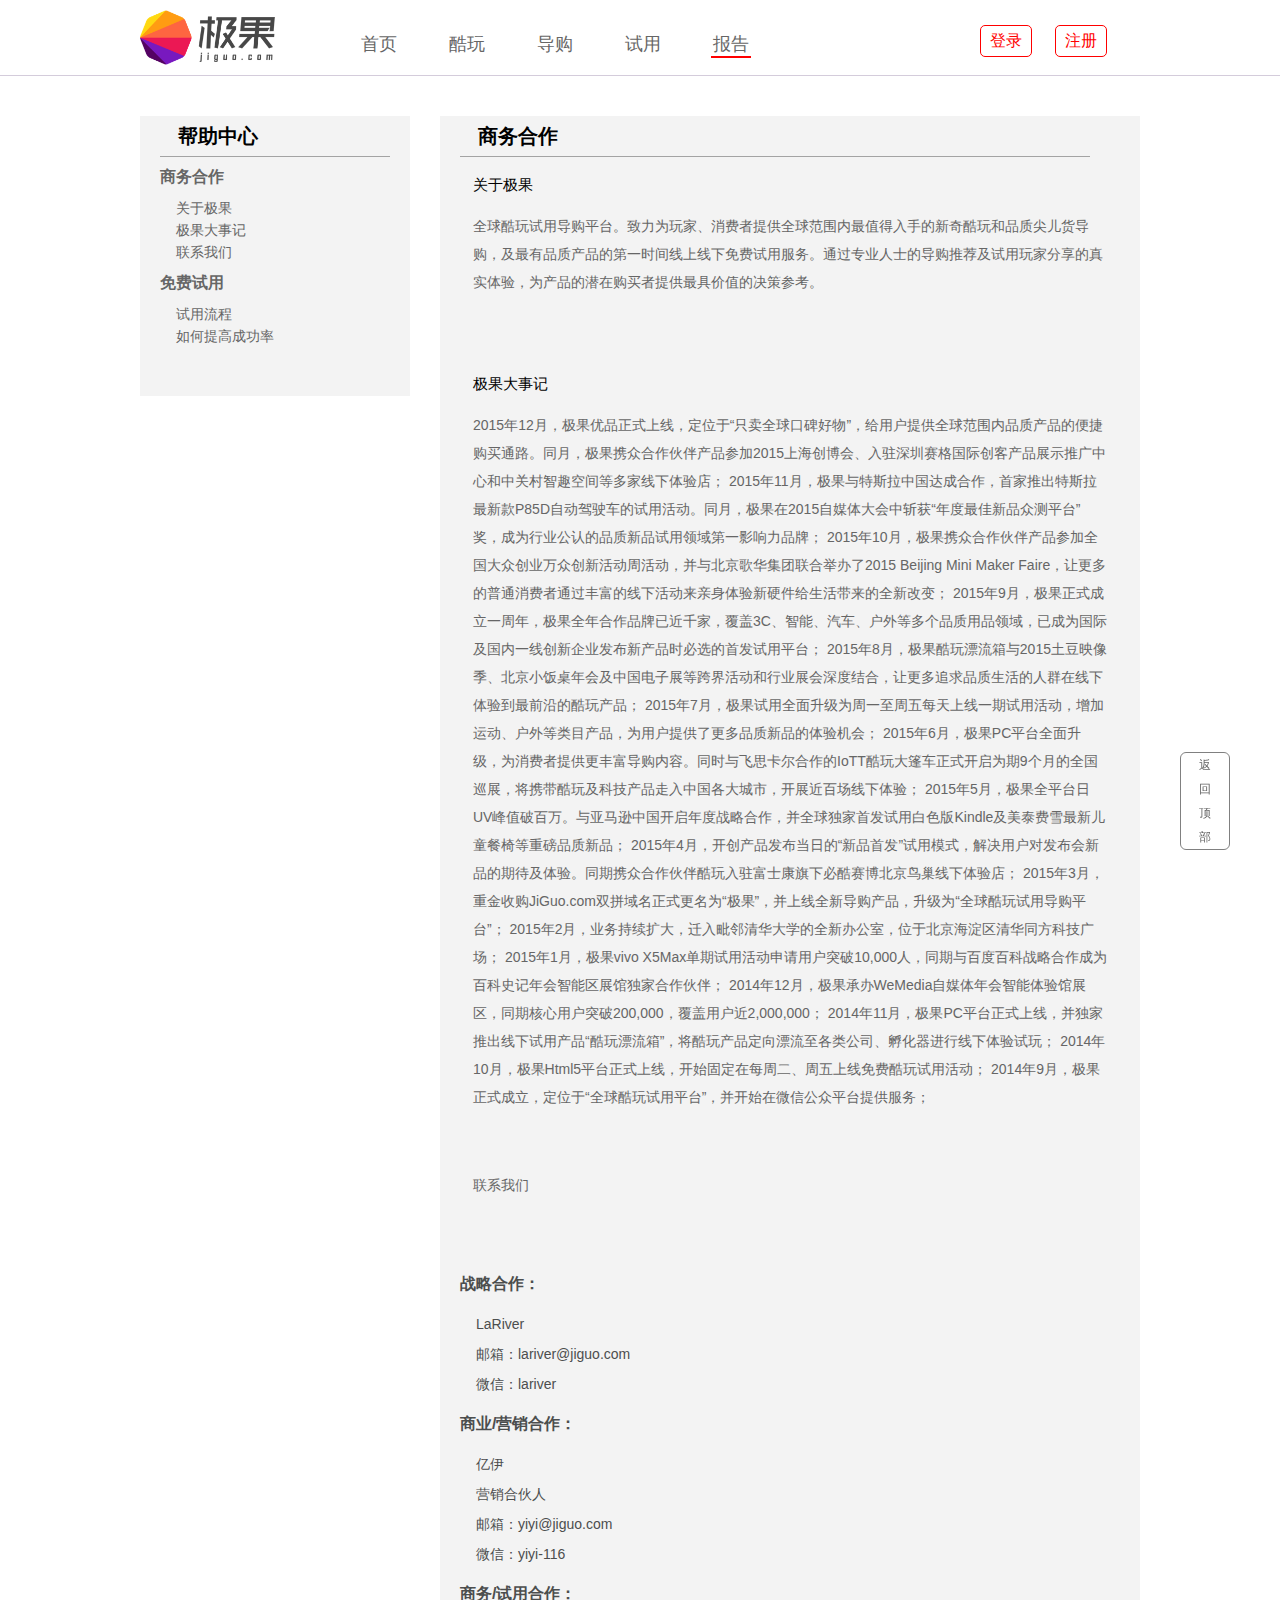
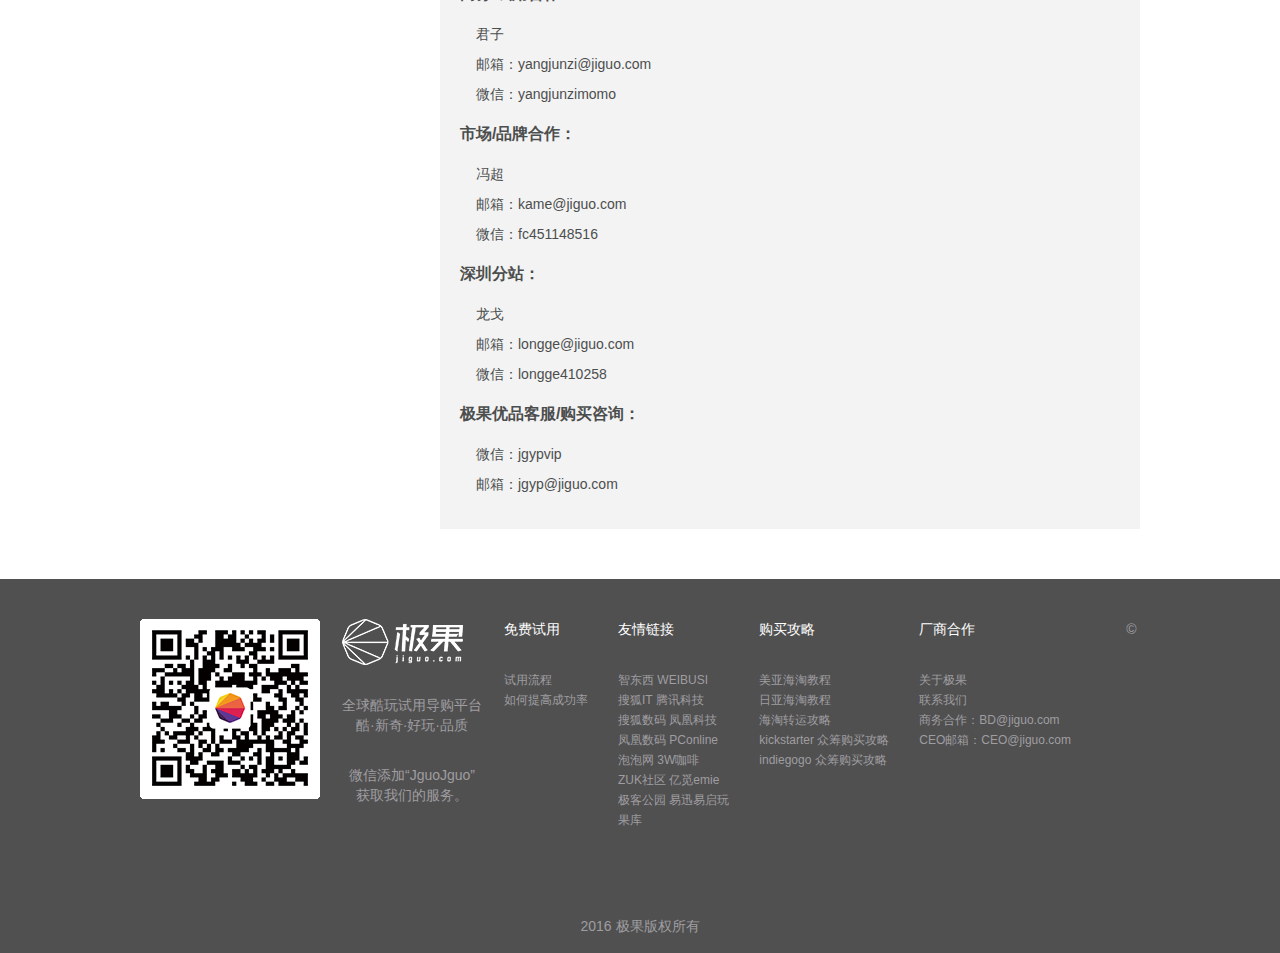
<file: b1.html>
<!DOCTYPE html>
<html lang="en">

<head>
    <meta charset="UTF-8">
    <meta http-equiv="X-UA-Compatible" content="IE=edge">
    <meta name="viewport" content="width=device-width, initial-scale=1.0">
    <title>关于极果</title>
    <link rel="stylesheet" href="./css/bace.css">
    <link rel="stylesheet" href="./css/public.css">
    <link rel="stylesheet" href="./css/public11.css">
    <link rel="stylesheet" href="./css/b.css">
    <link rel="shortcut icon" href="../use_ful/img/img/ic.ico" />
</head>

<body>
    <!--头部 start -->
    <div class="box">
        <div class="bj">
            <div class="bx clearfix">
                <div class="loge"><img src="./img/img/logonew.png" alt=""></div>
                <ul class="clearfix clo">
                    <li><a href="./index.html">首页</a></li>
                    <li><a href="./play(酷玩)/play.html" target="blank">酷玩</a></li>
                    <li><a href="./guid(导航)/guid.html" target="blank">导购</a></li>
                    <li><a href="./use(试用)/use.html" target="blank">试用</a></li>
                    <li class="active"><a href="./report(报告）/report.html" target="blank">报告</a></li>
                </ul>
                <div>
                    <span class="btn" target="blank"><a href="https://www.baidu.com/"><i
                                class="fa fa-search"></i></a></span>
                    <button><a href="./up.html" target="blank">登录</a></button>

                    <button><a href="./regist.html" target="blank">注册</a></button>
                </div>
            </div>
        </div>
    </div>
    <!--头部 end -->
    <section class="con bx">
        <div class="left">
            <h1>帮助中心</h1>
            <ol>
                商务合作
                <li>关于极果</li>
                <li>极果大事记</li>
                <li>联系我们</li>
            </ol>
            <ol>
                免费试用
                <li>试用流程</li>
                <li>如何提高成功率</li>
            </ol>
        </div>
        <div class="right">
            <h1>商务合作</h1>
            <h2>关于极果</h2>
            <p>
                全球酷玩试用导购平台。致力为玩家、消费者提供全球范围内最值得入手的新奇酷玩和品质尖儿货导购，及最有品质产品的第一时间线上线下免费试用服务。通过专业人士的导购推荐及试用玩家分享的真实体验，为产品的潜在购买者提供最具价值的决策参考。
            </p>
            <h2>极果大事记</h2>
            <p>
                2015年12月，极果优品正式上线，定位于“只卖全球口碑好物”，给用户提供全球范围内品质产品的便捷购买通路。同月，极果携众合作伙伴产品参加2015上海创博会、入驻深圳赛格国际创客产品展示推广中心和中关村智趣空间等多家线下体验店；
                2015年11月，极果与特斯拉中国达成合作，首家推出特斯拉最新款P85D自动驾驶车的试用活动。同月，极果在2015自媒体大会中斩获“年度最佳新品众测平台”奖，成为行业公认的品质新品试用领域第一影响力品牌；
                2015年10月，极果携众合作伙伴产品参加全国大众创业万众创新活动周活动，并与北京歌华集团联合举办了2015 Beijing Mini Maker
                Faire，让更多的普通消费者通过丰富的线下活动来亲身体验新硬件给生活带来的全新改变；
                2015年9月，极果正式成立一周年，极果全年合作品牌已近千家，覆盖3C、智能、汽车、户外等多个品质用品领域，已成为国际及国内一线创新企业发布新产品时必选的首发试用平台；
                2015年8月，极果酷玩漂流箱与2015土豆映像季、北京小饭桌年会及中国电子展等跨界活动和行业展会深度结合，让更多追求品质生活的人群在线下体验到最前沿的酷玩产品；
                2015年7月，极果试用全面升级为周一至周五每天上线一期试用活动，增加运动、户外等类目产品，为用户提供了更多品质新品的体验机会；
                2015年6月，极果PC平台全面升级，为消费者提供更丰富导购内容。同时与飞思卡尔合作的IoTT酷玩大篷车正式开启为期9个月的全国巡展，将携带酷玩及科技产品走入中国各大城市，开展近百场线下体验；
                2015年5月，极果全平台日UV峰值破百万。与亚马逊中国开启年度战略合作，并全球独家首发试用白色版Kindle及美泰费雪最新儿童餐椅等重磅品质新品；
                2015年4月，开创产品发布当日的“新品首发”试用模式，解决用户对发布会新品的期待及体验。同期携众合作伙伴酷玩入驻富士康旗下必酷赛博北京鸟巢线下体验店；
                2015年3月，重金收购JiGuo.com双拼域名正式更名为“极果”，并上线全新导购产品，升级为“全球酷玩试用导购平台”；
                2015年2月，业务持续扩大，迁入毗邻清华大学的全新办公室，位于北京海淀区清华同方科技广场；
                2015年1月，极果vivo X5Max单期试用活动申请用户突破10,000人，同期与百度百科战略合作成为百科史记年会智能区展馆独家合作伙伴；
                2014年12月，极果承办WeMedia自媒体年会智能体验馆展区，同期核心用户突破200,000，覆盖用户近2,000,000；
                2014年11月，极果PC平台正式上线，并独家推出线下试用产品“酷玩漂流箱”，将酷玩产品定向漂流至各类公司、孵化器进行线下体验试玩；
                2014年10月，极果Html5平台正式上线，开始固定在每周二、周五上线免费酷玩试用活动；
                2014年9月，极果正式成立，定位于“全球酷玩试用平台”，并开始在微信公众平台提供服务；
            </p>
            <p>
                联系我们
            </p>
            <ul>
                战略合作：
                <li>LaRiver</li>
                <li>邮箱：lariver@jiguo.com</li>
                <li>微信：lariver</li>
            </ul>
            <ul>
                商业/营销合作：
                <li> 亿伊</li>
                <li> 营销合伙人</li>
                <li>邮箱：yiyi@jiguo.com</li>
                <li>微信：yiyi-116</li>
            </ul>
            <ul>
                商务/试用合作：
                <li>君子</li>
                <li>邮箱：yangjunzi@jiguo.com</li>
                <li> 微信：yangjunzimomo</li>
            </ul>
            <ul>
                市场/品牌合作：
                <li> 冯超</li>
                <li> 邮箱：kame@jiguo.com</li>
                <li>微信：fc451148516</li>
            </ul>
            <ul>
                深圳分站：
                <li> 龙戈</li>
                <li> 邮箱：longge@jiguo.com</li>
                <li> 微信：longge410258</li>
            </ul>
            <ul>
                极果优品客服/购买咨询：
                <li>微信：jgypvip</li>
                <li>邮箱：jgyp@jiguo.com</li>
            </ul>
        </div>
    </section>
    <!--b 底部样式 start -->
    <section id="foot">
        <section class="footer bx">
            <div class="footer_left">
                <img src="./img/img/code.png" alt="">
            </div>
            <div class="footer_centre">
                <img src="./img/img/logoImg.jpg" alt="">
                <p>全球酷玩试用导购平台<br>酷·新奇·好玩·品质</p>
                <p>微信添加“JguoJguo”<br>获取我们的服务。</p>
            </div>
            <div class="footer_right">
                <dl>
                    <dt><a href="./b2.html" target="black">免费试用</a></dt>
                    <dd><a href="#">试用流程</a></dd>
                    <dd><a href="#">如何提高成功率</a></dd>
                </dl>
                <dl>
                    <dt><a href="./b1.html" target="black">友情链接</a></dt>
                    <dd>
                        <span>
                            <a href="#">智东西</a>
                        </span>
                        <span>
                            <a href="#">WEIBUSI</a>
                        </span>
                    </dd>
                    <dd>
                        <span>
                            <a href="#">搜狐IT</a>
                        </span>

                        <span>
                            <a href="#">腾讯科技</a>
                        </span>
                    </dd>
                    <dd>
                        <span>
                            <a href="#">搜狐数码</a>
                        </span>
                        <span>
                            <a href="#">凤凰科技</a>
                        </span>
                    </dd>
                    <dd>
                        <span>
                            <a href="#">凤凰数码 </a>
                        </span>
                        <span>
                            <a href="#">PConline</a>
                        </span>
                    </dd>
                    <dd>
                        <span>
                            <a href="#">泡泡网</a>
                        </span>
                        <span>
                            <a href="#">3W咖啡</a>
                        </span>
                    </dd>
                    <dd>
                        <span>
                            <a href="#">ZUK社区</a>
                        </span>
                        <span>
                            <a href="#">亿觅emie</a>
                        </span>
                    </dd>
                    <dd>
                        <span>
                            <a href="#">极客公园</a>
                        </span>
                        <span>
                            <a href="#">易迅易启玩</a>
                        </span>
                    </dd>
                    <dd>
                        <span>
                            <a href="#">果库</a>
                        </span>
                    </dd>
                </dl>
                <dl>
                    <dt>
                        <a href="../use_ful/guid(导航)/guid3.html" target="black">购买攻略</a>
                    </dt>
                    <dd>
                        <a href="#">美亚海淘教程</a>
                    </dd>
                    <dd>
                        <a href="#">日亚海淘教程</a>
                    </dd>
                    <dd>
                        <a href="#">海淘转运攻略</a>
                    </dd>
                    <dd>
                        <a href="#">kickstarter 众筹购买攻略</a>
                    </dd>
                    <dd>
                        <a href="#">indiegogo 众筹购买攻略</a>
                    </dd>
                </dl>
                <dl>
                    <dt>
                        <a href="#">厂商合作</a>
                    </dt>
                    <dd>
                        <a href="#">关于极果</a>
                    </dd>
                    <dd>
                        <a href="#">联系我们</a>
                    </dd>
                    <dd>
                        <a href="#">商务合作：BD@jiguo.com</a>
                    </dd>
                    <dd>
                        <a href="#">CEO邮箱：CEO@jiguo.com</a>
                    </dd>
                </dl>
            </div>
            <p>© 2016 极果版权所有</p>
        </section>
        <div id="btn_">
            <a href="">
                <p>返</p>
                <p>回</p>
                <p>顶</p>
                <p>部</p>
            </a>
        </div>
    </section>
    <!--b 底部样式 end -->
</body>

</html>
</file>
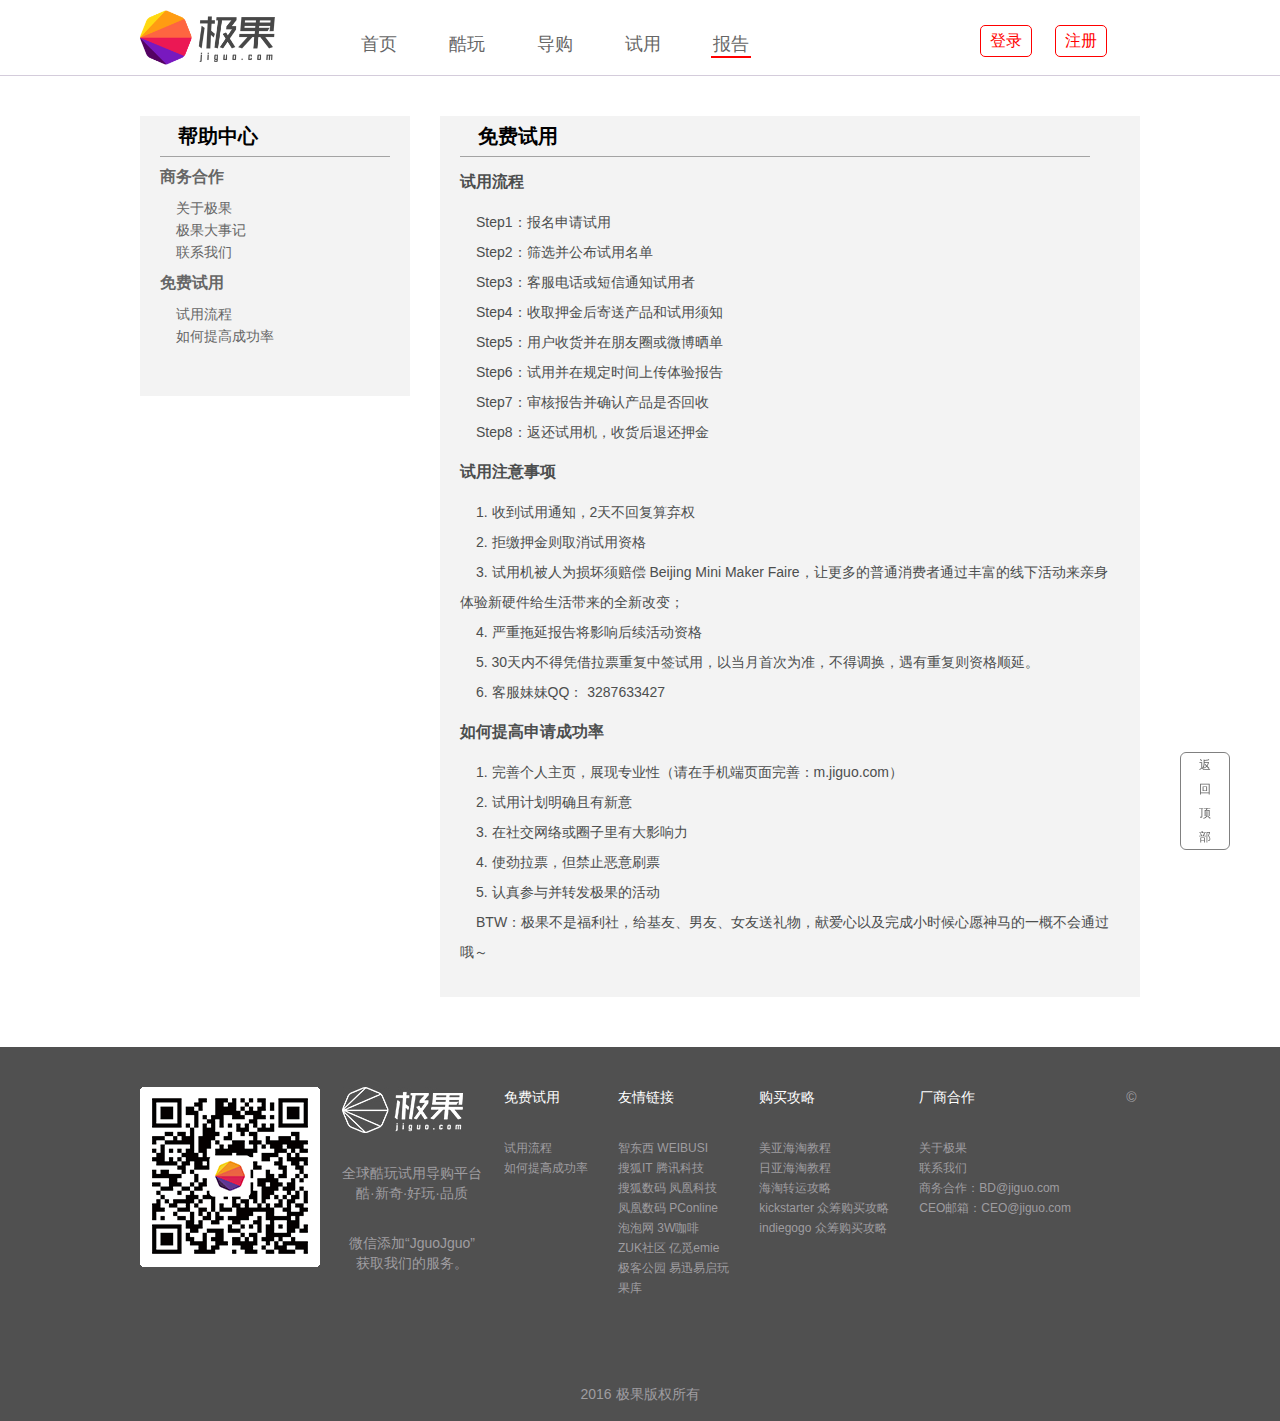
<file: b2.html>
<!DOCTYPE html>
<html lang="en">

<head>
    <meta charset="UTF-8">
    <meta http-equiv="X-UA-Compatible" content="IE=edge">
    <meta name="viewport" content="width=device-width, initial-scale=1.0">
    <title>免费试用</title>
    <link rel="stylesheet" href="./css/bace.css">
    <link rel="stylesheet" href="./css/public.css">
    <link rel="stylesheet" href="./css/public11.css">
    <link rel="stylesheet" href="./css/b.css">
    <link rel="shortcut icon" href="../use_ful/img/img/ic.ico" />
</head>

<body>
    <!--头部 start -->
    <div class="box">
        <div class="bj">
            <div class="bx clearfix">
                <div class="loge"><img src="./img/img/logonew.png" alt=""></div>
                <ul class="clearfix clo">
                    <li><a href="./index.html">首页</a></li>
                    <li><a href="./play(酷玩)/play.html" target="blank">酷玩</a></li>
                    <li><a href="./guid(导航)/guid.html" target="blank">导购</a></li>
                    <li><a href="./use(试用)/use.html" target="blank">试用</a></li>
                    <li class="active"><a href="./report(报告）/report.html" target="blank">报告</a></li>
                </ul>
                <div>
                    <span class="btn" target="blank"><a href="https://www.baidu.com/"><i
                                class="fa fa-search"></i></a></span>
                    <button><a href="./up.html" target="blank">登录</a></button>

                    <button><a href="./regist.html" target="blank">注册</a></button>
                </div>
            </div>
        </div>
    </div>
    <!--头部 end -->
    <section class="con bx">
        <div class="left">
            <h1>帮助中心</h1>
            <ol>
                商务合作
                <li>关于极果</li>
                <li>极果大事记</li>
                <li>联系我们</li>
            </ol>
            <ol>
                免费试用
                <li>试用流程</li>
                <li>如何提高成功率</li>
            </ol>
        </div>
        <div class="right">
            <h1>免费试用</h1>
            <section class="uu">
                <ul>
                    试用流程
                    <li>Step1：报名申请试用</li>
                    <li> Step2：筛选并公布试用名单</li>
                    <li>Step3：客服电话或短信通知试用者</li>
                    <li>Step4：收取押金后寄送产品和试用须知</li>
                    <li>Step5：用户收货并在朋友圈或微博晒单</li>
                    <li>Step6：试用并在规定时间上传体验报告</li>
                    <li>Step7：审核报告并确认产品是否回收</li>
                    <li>Step8：返还试用机，收货后退还押金</li>
                </ul>
                <ul>
                    试用注意事项
                    <li> 1. 收到试用通知，2天不回复算弃权</li>
                    <li> 2. 拒缴押金则取消试用资格</li>
                    <li>3. 试用机被人为损坏须赔偿 Beijing Mini Maker Faire，让更多的普通消费者通过丰富的线下活动来亲身体验新硬件给生活带来的全新改变；</li>
                    <li> 4. 严重拖延报告将影响后续活动资格</li>
                    <li>5. 30天内不得凭借拉票重复中签试用，以当月首次为准，不得调换，遇有重复则资格顺延。</li>
                    <li> 6. 客服妹妹QQ： 3287633427</li>
                </ul>
                <ul>
                    如何提高申请成功率
                    <li> 1. 完善个人主页，展现专业性（请在手机端页面完善：m.jiguo.com）</li>
                    <li> 2. 试用计划明确且有新意</li>
                    <li>3. 在社交网络或圈子里有大影响力</li>
                    <li> 4. 使劲拉票，但禁止恶意刷票</li>
                    <li> 5. 认真参与并转发极果的活动</li>
                    <li> BTW：极果不是福利社，给基友、男友、女友送礼物，献爱心以及完成小时候心愿神马的一概不会通过哦～</li>
                </ul>
            </section>
        </div>
    </section>
    <!--b 底部样式 start -->
    <section id="foot">
        <section class="footer bx">
            <div class="footer_left">
                <img src="./img/img/code.png" alt="">
            </div>
            <div class="footer_centre">
                <img src="./img/img/logoImg.jpg" alt="">
                <p>全球酷玩试用导购平台<br>酷·新奇·好玩·品质</p>
                <p>微信添加“JguoJguo”<br>获取我们的服务。</p>
            </div>
            <div class="footer_right">
                <dl>
                    <dt><a href="./b2.html" target="black">免费试用</a></dt>
                    <dd><a href="#">试用流程</a></dd>
                    <dd><a href="#">如何提高成功率</a></dd>
                </dl>
                <dl>
                    <dt><a href="./b1.html" target="black">友情链接</a></dt>
                    <dd>
                        <span>
                            <a href="#">智东西</a>
                        </span>
                        <span>
                            <a href="#">WEIBUSI</a>
                        </span>
                    </dd>
                    <dd>
                        <span>
                            <a href="#">搜狐IT</a>
                        </span>

                        <span>
                            <a href="#">腾讯科技</a>
                        </span>
                    </dd>
                    <dd>
                        <span>
                            <a href="#">搜狐数码</a>
                        </span>
                        <span>
                            <a href="#">凤凰科技</a>
                        </span>
                    </dd>
                    <dd>
                        <span>
                            <a href="#">凤凰数码 </a>
                        </span>
                        <span>
                            <a href="#">PConline</a>
                        </span>
                    </dd>
                    <dd>
                        <span>
                            <a href="#">泡泡网</a>
                        </span>
                        <span>
                            <a href="#">3W咖啡</a>
                        </span>
                    </dd>
                    <dd>
                        <span>
                            <a href="#">ZUK社区</a>
                        </span>
                        <span>
                            <a href="#">亿觅emie</a>
                        </span>
                    </dd>
                    <dd>
                        <span>
                            <a href="#">极客公园</a>
                        </span>
                        <span>
                            <a href="#">易迅易启玩</a>
                        </span>
                    </dd>
                    <dd>
                        <span>
                            <a href="#">果库</a>
                        </span>
                    </dd>
                </dl>
                <dl>
                    <dt>
                        <a href="../use_ful/guid(导航)/guid3.html" target="black">购买攻略</a>
                    </dt>
                    <dd>
                        <a href="#">美亚海淘教程</a>
                    </dd>
                    <dd>
                        <a href="#">日亚海淘教程</a>
                    </dd>
                    <dd>
                        <a href="#">海淘转运攻略</a>
                    </dd>
                    <dd>
                        <a href="#">kickstarter 众筹购买攻略</a>
                    </dd>
                    <dd>
                        <a href="#">indiegogo 众筹购买攻略</a>
                    </dd>
                </dl>
                <dl>
                    <dt>
                        <a href="#">厂商合作</a>
                    </dt>
                    <dd>
                        <a href="#">关于极果</a>
                    </dd>
                    <dd>
                        <a href="#">联系我们</a>
                    </dd>
                    <dd>
                        <a href="#">商务合作：BD@jiguo.com</a>
                    </dd>
                    <dd>
                        <a href="#">CEO邮箱：CEO@jiguo.com</a>
                    </dd>
                </dl>
            </div>
            <p>© 2016 极果版权所有</p>
        </section>
        <div id="btn_">
            <a href="">
                <p>返</p>
                <p>回</p>
                <p>顶</p>
                <p>部</p>
            </a>
        </div>
    </section>
    <!--b 底部样式 end -->
</body>

</html>
</file>
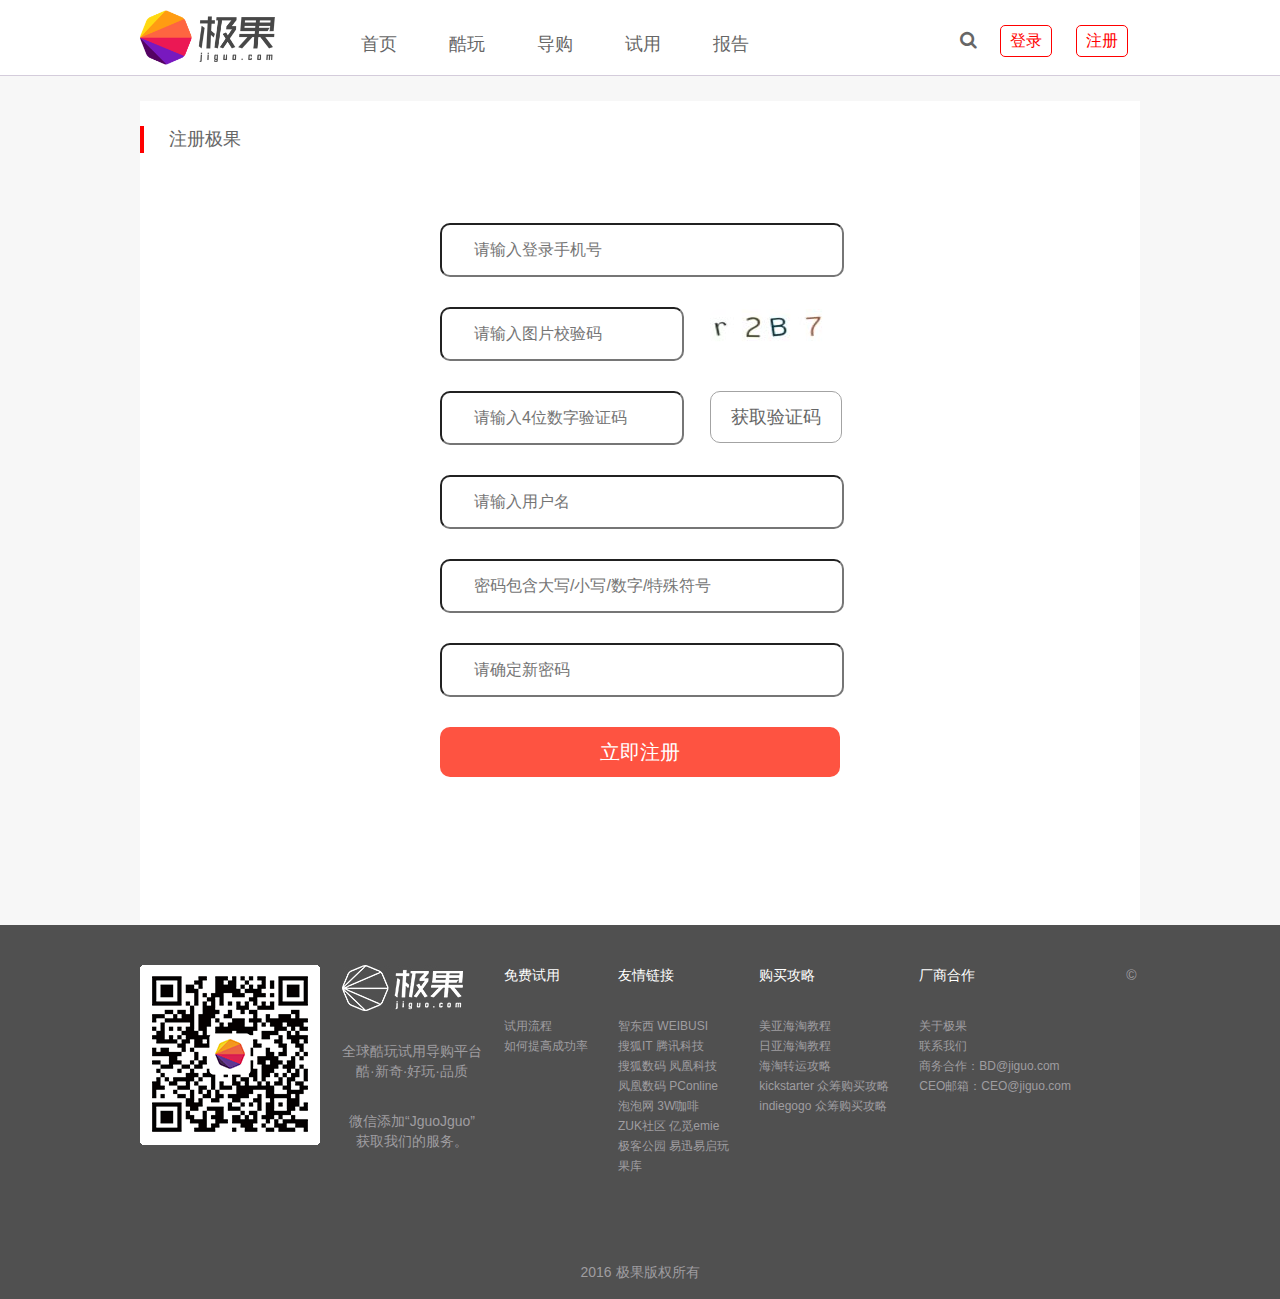
<file: regist.html>
<!DOCTYPE html>
<html lang="en">

<head>
    <meta charset="UTF-8">
    <meta http-equiv="X-UA-Compatible" content="IE=edge">
    <meta name="viewport" content="width=device-width, initial-scale=1.0">
    <title>首页</title>
    <link rel="stylesheet" href="./css/bace.css">
    <link rel="stylesheet" href="./css/public11.css">
    <link rel="stylesheet" href="https://cdnjs.cloudflare.com/ajax/libs/font-awesome/4.7.0/css/font-awesome.min.css"
        integrity="sha512-SfTiTlX6kk+qitfevl/7LibUOeJWlt9rbyDn92a1DqWOw9vWG2MFoays0sgObmWazO5BQPiFucnnEAjpAB+/Sw=="
        crossorigin="anonymous" referrerpolicy="no-referrer" />
    <link rel="stylesheet" href="./css/public.css">
    <link rel="stylesheet" href="./css/index_tem.css">
    <link rel="stylesheet" href="./css/regist_.css">
    <link rel="stylesheet" href="./css/use.css">
    <link rel="stylesheet" href="./css/up.css">
    <link rel="shortcut icon" href="../use_ful/img/img/ic.ico" />
</head>

<body>
    <div class="up">
        <div class="j_left">
            <p>极果账号登录</p>
            <input type="text" placeholder="手机号">
            <input type="password" placeholder="密码">
            <div class="d_up">
                <input type="checkbox" />下次自动登录
                <button>登录</button>
            </div>
            <div class="forget">
                <p>注册新账号</p>
                <p class="for_p">忘记密码？</p>
            </div>
        </div>
        <div class="j_right">
            <p>社交网络账号登录</p>
            <div class="j_img"><img src="./img/img/code.png" alt=""></div>
            <div>
                <p>微博</p>
                <p class="j_q">QQ</p>
            </div>
        </div>
    </div>
    <div class="box">
        <!--头部 start -->
        <div class="bj">
            <div class="bx clearfix">
                <div class="loge"><img src="./img/img/logonew.png" alt=""></div>
                <ul class="clearfix clo">
                    <li><a href="./index.html">首页</a></li>
                    <li><a href="./play(酷玩)/play.html">酷玩</a></li>
                    <li><a href="./guid(导航)/guid.html">导购</a></li>
                    <li><a href="./use(试用)/use.html">试用</a></li>
                    <li><a href="./report(报告）/report.html">报告</a></li>
                </ul>
                <div>
                    <span class="btn" target="blank"><a href="https://www.baidu.com/"><i
                                class="fa fa-search"></i></a></span>
                    <button class="git_up"><a>登录</a></button>

                    <button><a href="./regist.html" target="blank">注册</a></button>
                </div>
            </div>
        </div>
        <!--头部 end -->
        <section>
            <div class="bx bg_">
                <div class="reg">注册极果</div>
                <form>
                    <input type="number" placeholder="请输入登录手机号" class="fr_in">
                    <input type="type" placeholder="请输入图片校验码" class="tw_in">
                    <!-- 1.引入模板引擎 -->
                    <script src="./js/template-web.js"></script>
                    <!-- 2.准备容器 -->
                    <span class="pict">
                        <!--   <script type="text/html" id="frist"> -->
                    </span>
                    <input type="number" placeholder="请输入4位数字验证码" maxlength="4" class="tw_in th_in"><span
                        class="th_sp">获取验证码</span>
                    <input type="text" placeholder="请输入用户名">
                    <input type="password" placeholder="密码包含大写/小写/数字/特殊符号" name="pass_" class="fo_in">
                    <input type="password" placeholder="请确定新密码" name="pass_" class="fv_in">
                    <button class="btn">立即注册</button>
                </form>
            </div>
        </section>
        <!--b 底部样式 start -->
        <section id="foot">
            <section class="footer bx">
                <div class="footer_left">
                    <img src="./img/img/code.png" alt="">
                </div>
                <div class="footer_centre">
                    <img src="./img/img/logoImg.jpg" alt="">
                    <p>全球酷玩试用导购平台<br>酷·新奇·好玩·品质</p>
                    <p>微信添加“JguoJguo”<br>获取我们的服务。</p>
                </div>
                <div class="footer_right">
                    <dl>
                        <dt><a href="./b2.html" target="black">免费试用</a></dt>
                        <dd><a href="#">试用流程</a></dd>
                        <dd><a href="#">如何提高成功率</a></dd>
                    </dl>
                    <dl>
                        <dt><a href="./b1.html" target="black">友情链接</a></dt>
                        <dd>
                            <span>
                                <a href="#">智东西</a>
                            </span>
                            <span>
                                <a href="#">WEIBUSI</a>
                            </span>
                        </dd>
                        <dd>
                            <span>
                                <a href="#">搜狐IT</a>
                            </span>

                            <span>
                                <a href="#">腾讯科技</a>
                            </span>
                        </dd>
                        <dd>
                            <span>
                                <a href="#">搜狐数码</a>
                            </span>
                            <span>
                                <a href="#">凤凰科技</a>
                            </span>
                        </dd>
                        <dd>
                            <span>
                                <a href="#">凤凰数码 </a>
                            </span>
                            <span>
                                <a href="#">PConline</a>
                            </span>
                        </dd>
                        <dd>
                            <span>
                                <a href="#">泡泡网</a>
                            </span>
                            <span>
                                <a href="#">3W咖啡</a>
                            </span>
                        </dd>
                        <dd>
                            <span>
                                <a href="#">ZUK社区</a>
                            </span>
                            <span>
                                <a href="#">亿觅emie</a>
                            </span>
                        </dd>
                        <dd>
                            <span>
                                <a href="#">极客公园</a>
                            </span>
                            <span>
                                <a href="#">易迅易启玩</a>
                            </span>
                        </dd>
                        <dd>
                            <span>
                                <a href="#">果库</a>
                            </span>
                        </dd>
                    </dl>
                    <dl>
                        <dt>
                            <a href="../use_ful/guid(导航)/guid3.html" target="black">购买攻略</a>
                        </dt>
                        <dd>
                            <a href="#">美亚海淘教程</a>
                        </dd>
                        <dd>
                            <a href="#">日亚海淘教程</a>
                        </dd>
                        <dd>
                            <a href="#">海淘转运攻略</a>
                        </dd>
                        <dd>
                            <a href="#">kickstarter 众筹购买攻略</a>
                        </dd>
                        <dd>
                            <a href="#">indiegogo 众筹购买攻略</a>
                        </dd>
                    </dl>
                    <dl>
                        <dt>
                            <a href="#">厂商合作</a>
                        </dt>
                        <dd>
                            <a href="#">关于极果</a>
                        </dd>
                        <dd>
                            <a href="#">联系我们</a>
                        </dd>
                        <dd>
                            <a href="#">商务合作：BD@jiguo.com</a>
                        </dd>
                        <dd>
                            <a href="#">CEO邮箱：CEO@jiguo.com</a>
                        </dd>
                    </dl>
                </div>
                <p>© 2016 极果版权所有</p>
            </section>
        </section>
        <!--b 底部样式 end -->
</body>

<script src="./js/jquery.min.js"></script>
<script src="./js/regist_.js"></script>
<script src="./js/up_.js"></script>

</html>
</file>
<file: css/bace.css>
/* 初始化 */


/* 清楚内外边距 */

* {
    margin: 0;
    padding: 0
}


/* em和i斜体的文字不倾斜 */

em,
i {
    font-style: normal;
}


/* 去掉li的小圆点 */

li {
    list-style: none;
}


/* 取消图片底测3像素问题 */

img {
    /* border0照顾低版本浏览器 */
    border: 0;
    vertical-align: middle;
}


/* 经过按钮鼠标变小手 */

button {
    cursor: pointer;
}


/* 更改a的样式 */

a {
    color: #666;
    text-decoration: none;
}

a:hover {
    color: #c81623;
}

button,
input {
    font-family: Microsoft YaHei, Heiti SC, tahoma, arial, Hiragino Sans GB, "\5B8B\4F53", sans-serif;
}

body {
    /* 抗锯齿性 */
    -webkit-font-smoothing: antialiased;
    background-color: #fff;
    font: 12px/1.5 Microsoft YaHei, Heiti SC, tahoma, arial, Hiragino Sans GB, "\5B8B\4F53", sans-serif;
    color: #666;
}

.hide,
.none {
    display: none;
}


/* 清除浮动 */

.clearfix:after {
    visibility: hidden;
    clear: both;
    display: block;
    content: ".";
    height: 0;
}

.clearfix {
    *zoom: 1;
}
</file>
<file: css/public.css>
@charset "UTF-8";
.bx { width: 1000px; margin: 0 auto; }

#foot { background-color: #505050; position: relative; }

.footer { background-color: #505050; padding-top: 40px; overflow: hidden; }

.footer div { float: left; margin-right: 22px; margin-bottom: 86px; }

.footer .footer_centre p { margin-top: 30px; font-size: 14px; color: #9f9da0; line-height: 20px; }

.footer .footer_right { overflow: hidden; }

.footer .footer_right dl { float: left; margin-right: 30px; }

.footer .footer_right dl dt { margin-bottom: 30px; }

.footer .footer_right dl dt a { font-size: 14px; color: #ffffff; }

.footer .footer_right dl dd a { color: #9f9da0; line-height: 20px; }

.footer p { text-align: center; color: #9f9da0; font-size: 14px; margin-bottom: 16px; }

/*返回顶部  */
#btn_ { width: 48px; height: 96px; background-color: transparent; border-radius: 6px; border: 1px solid gray; position: fixed; bottom: 50px; right: 50px; }

#btn_ a p { text-align: center; line-height: 24px; }

/* 返回顶部  */
</file>
<file: css/public11.css>
.bx { width: 1000px; margin: 0 auto; }

.active { border-bottom: 2px solid red; }

.footer { background-color: #505050; }

.box { width: 100%; margin: 0 auto; }

.box .bj { height: 75px; border-bottom: 1px solid #d4ccdb; }

.box .bj .bx .loge { float: left; width: 135px; height: 55px; overflow: hidden; margin-top: 10px; }

.box .bj .bx .loge img { width: 135px; height: 55px; }

.box .bj .bx ul { float: left; margin-left: 60px; width: 450px; height: 75px; }

.box .bj .bx ul li { float: left; margin: 32px 24px 16px; width: 40px; height: 24px; text-align: center; line-height: 24px; }

.box .bj .bx ul li a { font-size: 18px; }

.box .bj .bx div { float: right; height: 75px; width: 200px; }

.box .bj .bx div button { width: 52px; height: 32px; margin-top: 25px; margin-left: 20px; border: 1px solid red; background-color: #fff; border-radius: 5px; }

.box .bj .bx div button a { color: red; font-size: 16px; }

.box .bj .bx div .btn { margin-top: 25px; margin-left: 20px; width: 30px; height: 30px; }

.box .bj .bx div .btn i { font-size: 18px; }

.box .banner .banner_bx { height: 300px; background: url(../img/images/original.jpg) no-repeat -472px 0; overflow: hidden; }

.box .banner .banner_bx .right { width: 318px; height: 208px; margin-left: 682px; margin-top: 45px; }

.box .banner .banner_bx .right p { height: 35px; font-size: 30px; text-align: right; color: #fff; }

.box .banner .banner_bx .right ul { margin-top: 20px; height: 40px; }

.box .banner .banner_bx .right ul li { float: right; margin-right: 20px; font-size: 22px; color: #fff; background-color: 1; }

.box .banner .banner_bx .right div { margin-top: 20px; font-size: 18px; color: #fff; height: 25px; text-align: right; }

.box .banner .banner_bx .right button { height: 50px; width: 242px; font-size: 22px; color: #fff; margin-top: 18px; margin-left: 70px; background-color: #fe5341; border: 0px; }

.box > p { margin-top: 25px; font-size: 22px; font-weight: 700; }

.box .bx .all { width: 1000px; position: relative; }

.box .bx .all .left_ { display: inline-block; position: absolute; top: 120px; left: -50px; width: 37px; height: 78px; background-color: rgba(0, 0, 0, 0.1); -webkit-animation: dire 1s infinite alternate linear; animation: dire 1s infinite alternate linear; }

.box .bx .all .right_ { display: inline-block; position: absolute; top: 120px; right: -50px; width: 37px; height: 78px; background-color: rgba(0, 0, 0, 0.1); -webkit-animation: dire 1s infinite alternate linear; animation: dire 1s infinite alternate linear; }

@-webkit-keyframes dire { 0% { -webkit-transform: translate(0px); transform: translate(0px); }
  100% { -webkit-transform: translate(10px); transform: translate(10px); } }

@keyframes dire { 0% { -webkit-transform: translate(0px); transform: translate(0px); }
  100% { -webkit-transform: translate(10px); transform: translate(10px); } }

.box .bx .all .out { width: 1000px; overflow: hidden; }

.box .bx .all .out .l_b { float: left; margin-top: 20px; width: 3000px; height: 288px; }

.box .bx .all .out .l_b .big { float: left; width: 230px; height: 288px; margin-right: 10px; margin-left: 10px; border-radius: 5px; }

.box .bx .all .out .l_b .big > div > img { width: 230px; height: 130px; }

.box .bx .all .out .l_b .big > h3 { font-size: 18px; text-align: center; margin-top: 10px; }

.box .bx .all .out .l_b .big > div > span { display: inline-block; font-size: 16px; width: 50px; height: 25px; margin-top: 10px; text-align: center; color: #f65340; border-radius: 5px; border: 1px solid #f65340; }

.box .bx .all .out .l_b .big > div .sp_1 { margin-left: 50px; }

.box .bx .all .out .l_b .big > div .sp_2 { margin-left: 20px; }

.box .bx .all .out .l_b .big > p { font-size: 14px; text-align: center; }

.box .bx .all .out .l_b .big > p > span { color: #f65340; }

.box .bx .all .out .l_b .big .sheng { font-size: 14px; color: #f65340; }
</file>
<file: css/b.css>
.con { margin-top: 40px; margin-bottom: 50px; display: -webkit-box; display: -ms-flexbox; display: flex; }

.con .left { width: 270px; height: 280px; margin-right: 30px; background-color: #f3f3f3; }

.con .left h1 { width: 230px; text-indent: 18px; border-bottom: 1px solid #a3a3a3; margin-left: 20px; font-size: 20px; font-weight: 800; color: #000; line-height: 40px; }

.con .left ol { margin-left: 20px; line-height: 40px; font-size: 16px; font-weight: 600; }

.con .left ol li { text-indent: 16px; font-size: 14px; font-weight: 400; line-height: 22px; }

.con .right { width: 700px; background-color: #f3f3f3; padding-bottom: 30px; }

.con .right h1 { width: 630px; text-indent: 18px; border-bottom: 1px solid #a3a3a3; margin-left: 20px; font-size: 20px; font-weight: 800; color: #000; line-height: 40px; }

.con .right h2 { text-indent: 33px; font-size: 15px; line-height: 55px; font-weight: 500; color: #000; }

.con .right p { padding-left: 33px; padding-right: 33px; font-size: 14px; line-height: 28px; margin-bottom: 60px; }

.con .right ul { margin-left: 20px; line-height: 50px; font-size: 16px; font-weight: 600; color: #4c4e4e; }

.con .right ul li { text-indent: 16px; font-size: 14px; font-weight: 400; line-height: 30px; }

.uu { padding-right: 30px; }

.uu ul li { text-indent: 0px; }
</file>
<file: css/index_tem.css>
@charset "UTF-8";
#tem_one { background-color: #f7f7f7; }

.tem_one_ul { overflow: hidden; }

.tem_one_ul li { margin-right: 37px; margin-bottom: 20px; float: left; width: 222px; height: 233px; border-radius: 6px; }

.tem_one { padding-top: 40px; overflow: hidden; }

.tem_one .bx { overflow: hidden; margin-bottom: 12px; }

.tem_one .bx .left { float: left; width: 100px; color: black; font-weight: 900; }

.tem_one .bx .right { width: 100px; float: right; }

.tem_one ul li { float: left; width: 222px; height: 233px; margin-right: 37px; margin-bottom: 20px; background-color: #fff; border-radius: 6px; text-align: center; position: relative; }

.tem_one ul li p { margin-top: 12px; margin-bottom: 24px; margin-left: 12px; margin-right: 12px; font-size: 14px; white-space: nowrap; text-overflow: ellipsis; overflow: hidden; }

.tem_one ul li div { position: absolute; right: 12px; }

.tem_one ul li div span { display: inline-block; color: #bbbbbb; margin-left: 7px; margin-bottom: 12px; margin-right: 12px; }

.tem_one ul li div span img { width: 12px; height: 12px; }

.tem_one ul li img { width: 222px; height: 133px; }

.tem_one ul li img:hover { -webkit-animation: opc 1s infinite; animation: opc 1s infinite; }

.tem_one ul li:nth-child(4) { margin-right: 0px; }

.tem_one ul li:nth-child(8) { margin-right: 0px; }

.tem_one ul li:nth-child(12) { margin-right: 0px; }

.tem_two, .tem_three { margin-top: 20px; }

.tem_two .bx, .tem_three .bx { overflow: hidden; margin-bottom: 12px; }

.tem_two .bx .left, .tem_three .bx .left { float: left; width: 100px; color: black; font-weight: 900; }

.tem_two .bx .right, .tem_three .bx .right { width: 100px; float: right; }

.tem_two ul, .tem_three ul { overflow: hidden; }

.tem_two ul li, .tem_three ul li { float: left; width: 222px; height: 290px; margin-right: 37px; margin-bottom: 20px; background-color: #fff; text-align: center; border-radius: 6px; position: relative; }

.tem_two ul li .po, .tem_three ul li .po { margin-top: 12px; margin-left: 14px; margin-right: 16px; font-size: 18px; color: black; margin-bottom: 8px; white-space: nowrap; text-overflow: ellipsis; overflow: hidden; }

.tem_two ul li span, .tem_three ul li span { display: inline-block; border: 1px solid #fa553f; color: #fa553f; border-radius: 6px; margin-right: 16px; margin-bottom: 14px; padding-left: 14px; padding-right: 14px; padding-top: 5px; padding-bottom: 5px; }

.tem_two ul li .pt, .tem_three ul li .pt { font-size: 14px; font-weight: 900; }

.tem_two ul li .pt i, .tem_three ul li .pt i { color: #fa553f; }

.tem_two ul li img, .tem_three ul li img { width: 222px; height: 133px; }

.tem_two ul li img:hover, .tem_three ul li img:hover { -webkit-animation: opc 1s infinite; animation: opc 1s infinite; }

.tem_two ul li div, .tem_three ul li div { width: 42px; height: 24px; background-color: #fa553f; border-radius: 0 6px 0 6px; color: #f7f7f7; line-height: 22px; position: absolute; top: 0; right: 0; overflow: hidden; }

.tem_two ul li:nth-child(4), .tem_three ul li:nth-child(4) { margin-right: 0px; }

.tem_two ul li:nth-child(8), .tem_three ul li:nth-child(8) { margin-right: 0px; }

.tem_two ul li:nth-child(12), .tem_three ul li:nth-child(12) { margin-right: 0px; }

.circle { margin-top: 55px; padding-bottom: 55px; text-align: center; color: #fa553f; }

.circle .hi { display: none; }

/* 动画 */
@-webkit-keyframes opc { 0% { opacity: 0.4; }
  50% { opacity: 1; }
  100% { opacity: 0.4; } }
@keyframes opc { 0% { opacity: 0.4; }
  50% { opacity: 1; }
  100% { opacity: 0.4; } }

/* 动画 */
@-webkit-keyframes go { 10% { -webkit-transform: translateY(-600px); transform: translateY(-600px);
    opacity: 0; }
  15% { -webkit-transform: translateY(-500px); transform: translateY(-500px);
    opacity: 0.2; }
  20% { -webkit-transform: translateY(-400px); transform: translateY(-400px);
    opacity: 0.4; }
  30% { -webkit-transform: translateY(-300px); transform: translateY(-300px);
    opacity: 0.5; }
  60% { -webkit-transform: translateY(-200px); transform: translateY(-200px);
    opacity: 0.6; }
  70% { -webkit-transform: translateY(-100px); transform: translateY(-100px);
    opacity: 0.8; }
  90% { -webkit-transform: translateY(-50px); transform: translateY(-50px);
    opacity: 0.9; }
  100% { -webkit-transform: translateY(0px); transform: translateY(0px);
    opacity: 1; } }
@keyframes go { 10% { -webkit-transform: translateY(-600px); transform: translateY(-600px);
    opacity: 0; }
  15% { -webkit-transform: translateY(-500px); transform: translateY(-500px);
    opacity: 0.2; }
  20% { -webkit-transform: translateY(-400px); transform: translateY(-400px);
    opacity: 0.4; }
  30% { -webkit-transform: translateY(-300px); transform: translateY(-300px);
    opacity: 0.5; }
  60% { -webkit-transform: translateY(-200px); transform: translateY(-200px);
    opacity: 0.6; }
  70% { -webkit-transform: translateY(-100px); transform: translateY(-100px);
    opacity: 0.8; }
  90% { -webkit-transform: translateY(-50px); transform: translateY(-50px);
    opacity: 0.9; }
  100% { -webkit-transform: translateY(0px); transform: translateY(0px);
    opacity: 1; } }

.banner { background-color: #f5c175; }

.banner .banner_bx .right { -webkit-animation: go 4s; animation: go 4s; -webkit-animation-iteration-count: 2; animation-iteration-count: 2; }
</file>
<file: css/regist_.css>
.bx {
  width: 1000px;
  margin: 0 auto;
}

section {
  background-color: #f7f7f7;
  width: 100%;
  overflow: hidden;
}

section .bg_ {
  background-color: #fff;
  margin-top: 25px;
  overflow: hidden;
}

section .bg_ .reg {
  font-size: 18px;
  margin-top: 25px;
  padding-left: 25px;
  border-left: 4px solid red;
  box-sizing: border-box;
}

section .bg_ form {
  position: relative;
}

section .bg_ form .fr_in {
  margin-top: 70px;
}

section .bg_ form .tw_in {
  width: 240px;
}

section .bg_ form input,
section .bg_ form button {
  width: 400px;
  height: 50px;
  font-size: 16px;
  border-radius: 10px;
  margin: 15px 300px;
  text-indent: 2em;
}

section .bg_ form span {
  position: absolute;
  top: 156px;
  left: 570px;
  display: inline-block;
  border-radius: 10px;
  width: 130px;
  height: 50px;
  text-align: center;
  line-height: 50px;
  font-size: 18px;
}

section .bg_ form .th_sp {
  position: absolute;
  top: 238px;
  left: 570px;
  background-color: #fff;
  border: 1px solid #a3a3a3;
}

section .bg_ form button {
  text-align: center;
  text-indent: 0em;
  background-color: #fe5341;
  border: 0px;
  color: #fff;
  font-size: 20px;
  margin-bottom: 148px;
}

section .bg_ form .pict {
  background: url(../img/img/imgCode.jpg) no-repeat;
}
</file>
<file: css/use.css>
@charset "UTF-8";
.head_one { text-align: center; font-size: 24px; color: #000; }

.head_one h1 { line-height: 85px; font-weight: 500; }

.head_tab_top { border-bottom: 1px solid #f5f5f5; }

.head_tab_top ul { overflow: hidden; }

.head_tab_top ul li { float: left; color: #9ca296; font-size: 18px; width: 166px; height: 33px; text-align: center; }

.head_tab_top ul li:nth-child(1) { margin-left: 333px; }

.head_tab_top ul .active { color: #fd5238; border-bottom: 3px solid #fd5238; }

#bgc { background-color: #f7f7f7; }

/* 以上无事 */
.head_tab_bottom .item { display: none; }

/* 以上第一个tab切换隐藏 */
/* 大众试用 start */
.solo ul { overflow: hidden; }

.solo ul li { float: left; font-size: 16px; line-height: 52px; margin-right: 120px; color: #9ca296; }

.solo ul li:nth-child(1) { margin-left: 234px; }

.solo ul .act { color: #000; }

.solo_r { background-color: #f7f7f7; }

.solo_r .it { display: none; }

/* 全部 s */
.ui1, .ui1_, .ui2, .ui3, .ui4, .u1, .u2, .u3, .u4 { overflow: hidden; width: 1000px; display: -webkit-box; display: -ms-flexbox; display: flex; -webkit-box-orient: horizontal; -webkit-box-direction: normal; -ms-flex-direction: row; flex-direction: row; -ms-flex-wrap: wrap; flex-wrap: wrap; -webkit-box-pack: justify; -ms-flex-pack: justify; justify-content: space-between; }

.ui1 li, .ui1_ li, .ui2 li, .ui3 li, .ui4 li, .u1 li, .u2 li, .u3 li, .u4 li { float: left; width: 224px; height: 292px; border-radius: 6px; -webkit-box-shadow: 1px 1px 1px 1px #f7f7f7; box-shadow: 1px 1px 1px 1px #f7f7f7; background-color: #fff; margin-bottom: 35px; position: relative; text-align: center; }

.ui1 li img, .ui1_ li img, .ui2 li img, .ui3 li img, .ui4 li img, .u1 li img, .u2 li img, .u3 li img, .u4 li img { width: 224px; height: 135px; border-radius: 6px; }

.ui1 li img:hover, .ui1_ li img:hover, .ui2 li img:hover, .ui3 li img:hover, .ui4 li img:hover, .u1 li img:hover, .u2 li img:hover, .u3 li img:hover, .u4 li img:hover { -webkit-animation: opc 1s infinite; animation: opc 1s infinite; }

.ui1 li .info, .ui1_ li .info, .ui2 li .info, .ui3 li .info, .ui4 li .info, .u1 li .info, .u2 li .info, .u3 li .info, .u4 li .info { overflow: hidden; line-height: 24px; width: 42px; height: 24px; background-color: #ff5543; border-radius: 0 6px 0 6px; position: absolute; top: 0; right: 0; text-align: center; color: #fff; }

.ui1 li .p1, .ui1_ li .p1, .ui2 li .p1, .ui3 li .p1, .ui4 li .p1, .u1 li .p1, .u2 li .p1, .u3 li .p1, .u4 li .p1 { color: #000; font-size: 18px; line-height: 27px; margin: 12px 13px 0 13px; text-align: center; overflow: hidden; text-overflow: ellipsis; white-space: nowrap; }

.ui1 li .app, .ui1_ li .app, .ui2 li .app, .ui3 li .app, .ui4 li .app, .u1 li .app, .u2 li .app, .u3 li .app, .u4 li .app { overflow: hidden; margin-top: 16px; }

.ui1 li .app .p2, .ui1_ li .app .p2, .ui2 li .app .p2, .ui3 li .app .p2, .ui4 li .app .p2, .u1 li .app .p2, .u2 li .app .p2, .u3 li .app .p2, .u4 li .app .p2 { color: #ff5444; width: 50px; }

.ui1 li .app .p2 .s3, .ui1_ li .app .p2 .s3, .ui2 li .app .p2 .s3, .ui3 li .app .p2 .s3, .ui4 li .app .p2 .s3, .u1 li .app .p2 .s3, .u2 li .app .p2 .s3, .u3 li .app .p2 .s3, .u4 li .app .p2 .s3 { float: left; }

.ui1 li .pp, .ui1_ li .pp, .ui2 li .pp, .ui3 li .pp, .ui4 li .pp, .u1 li .pp, .u2 li .pp, .u3 li .pp, .u4 li .pp, .ui1 li .pp_, .ui1_ li .pp_, .ui2 li .pp_, .ui3 li .pp_, .ui4 li .pp_, .u1 li .pp_, .u2 li .pp_, .u3 li .pp_, .u4 li .pp_ { margin-top: 10px; color: #d0d1d3; }

.ui1 li .pp_, .ui1_ li .pp_, .ui2 li .pp_, .ui3 li .pp_, .ui4 li .pp_, .u1 li .pp_, .u2 li .pp_, .u3 li .pp_, .u4 li .pp_ { color: #98cb54; }

.ui1 li .sp, .ui1_ li .sp, .ui2 li .sp, .ui3 li .sp, .ui4 li .sp, .u1 li .sp, .u2 li .sp, .u3 li .sp, .u4 li .sp { text-align: center; }

.ui1 li .sp span, .ui1_ li .sp span, .ui2 li .sp span, .ui3 li .sp span, .ui4 li .sp span, .u1 li .sp span, .u2 li .sp span, .u3 li .sp span, .u4 li .sp span { display: inline-block; width: 48px; height: 24px; border: 1px solid #9ca296; border-radius: 6px; margin: 6px; line-height: 22px; }

.ui1 li .sp .p2, .ui1_ li .sp .p2, .ui2 li .sp .p2, .ui3 li .sp .p2, .ui4 li .sp .p2, .u1 li .sp .p2, .u2 li .sp .p2, .u3 li .sp .p2, .u4 li .sp .p2 { font-size: 12px; }

/* 动画 */
@-webkit-keyframes opc { 0% { opacity: 0; }
  20% { opacity: 0.2; }
  40% { opacity: 0.4; }
  60% { opacity: 1; }
  80% { opacity: 0.4; }
  100% { opacity: 0.2; } }
@keyframes opc { 0% { opacity: 0; }
  20% { opacity: 0.2; }
  40% { opacity: 0.4; }
  60% { opacity: 1; }
  80% { opacity: 0.4; }
  100% { opacity: 0.2; } }

/* 动画 */
/* foo */
.foo { text-align: center; }

.foo .show_ { display: none; }

/* foo */
/* 全部 e */
/* 申请中 start*/
/* 申请中 end*/
/* 大众试用 end */
/* 体验师 start */
.so_l ul { overflow: hidden; }

.so_l ul li { float: left; font-size: 16px; line-height: 52px; margin-right: 120px; color: #9ca296; }

.so_l ul li:nth-child(1) { margin-left: 234px; }

.so_l ul .ac { color: #000; }

.solo_l { background-color: #f7f7f7; }

.solo_l .ite { display: none; }

/* 体验师 end */
</file>
<file: css/up.css>
.up {
  position: absolute;
  top: 50px;
  left: 315px;
  width: 700px;
  height: 400px;
  border: 1px solid #c7c7c7;
  background-color: rgba(0, 0, 0, 0.8);
  display: none;
  z-index: 500;
}

.up > div {
  float: left;
  margin-top: 25px;
}

.up .j_left {
  width: 440px;
  height: 350px;
  margin-left: 30px;
  border-right: 1px solid #c7c7c7;
  box-sizing: border-box;
}

.up .j_left > input {
  width: 380px;
  height: 50px;
  margin-top: 20px;
  text-indent: 2em;
}

.up .j_left .d_up {
  margin-top: 20px;
  height: 40px;
}

.up .j_left .d_up input {
  width: 20px;
  height: 20px;
}

.up .j_left .d_up button {
  width: 160px;
  height: 40px;
  border-radius: 20px;
  margin-left: 95px;
  background-color: red;
  color: #fff;
  border: 0px;
  font-size: 18px;
}

.up .j_left .forget {
  height: 30px;
  width: 380px;
  margin-top: 30px;
}

.up .j_left .forget p {
  color: #fff;
  float: left;
}

.up .j_left .forget .for_p {
  margin-left: 215px;
}

.up .j_right {
  width: 200px;
  height: 350px;
  margin-right: 30px;
}

.up .j_right > p {
  text-align: center;
  color: #fff;
}

.up .j_right .j_img {
  margin-left: 20px;
  margin-top: 50px;
}

.up .j_right > div {
  overflow: hidden;
}

.up .j_right > div p {
  margin-top: 20px;
  color: #fff;
  float: left;
  margin-left: 20px;
}

.up .j_right > div .j_q {
  margin-left: 120px;
}
</file>
